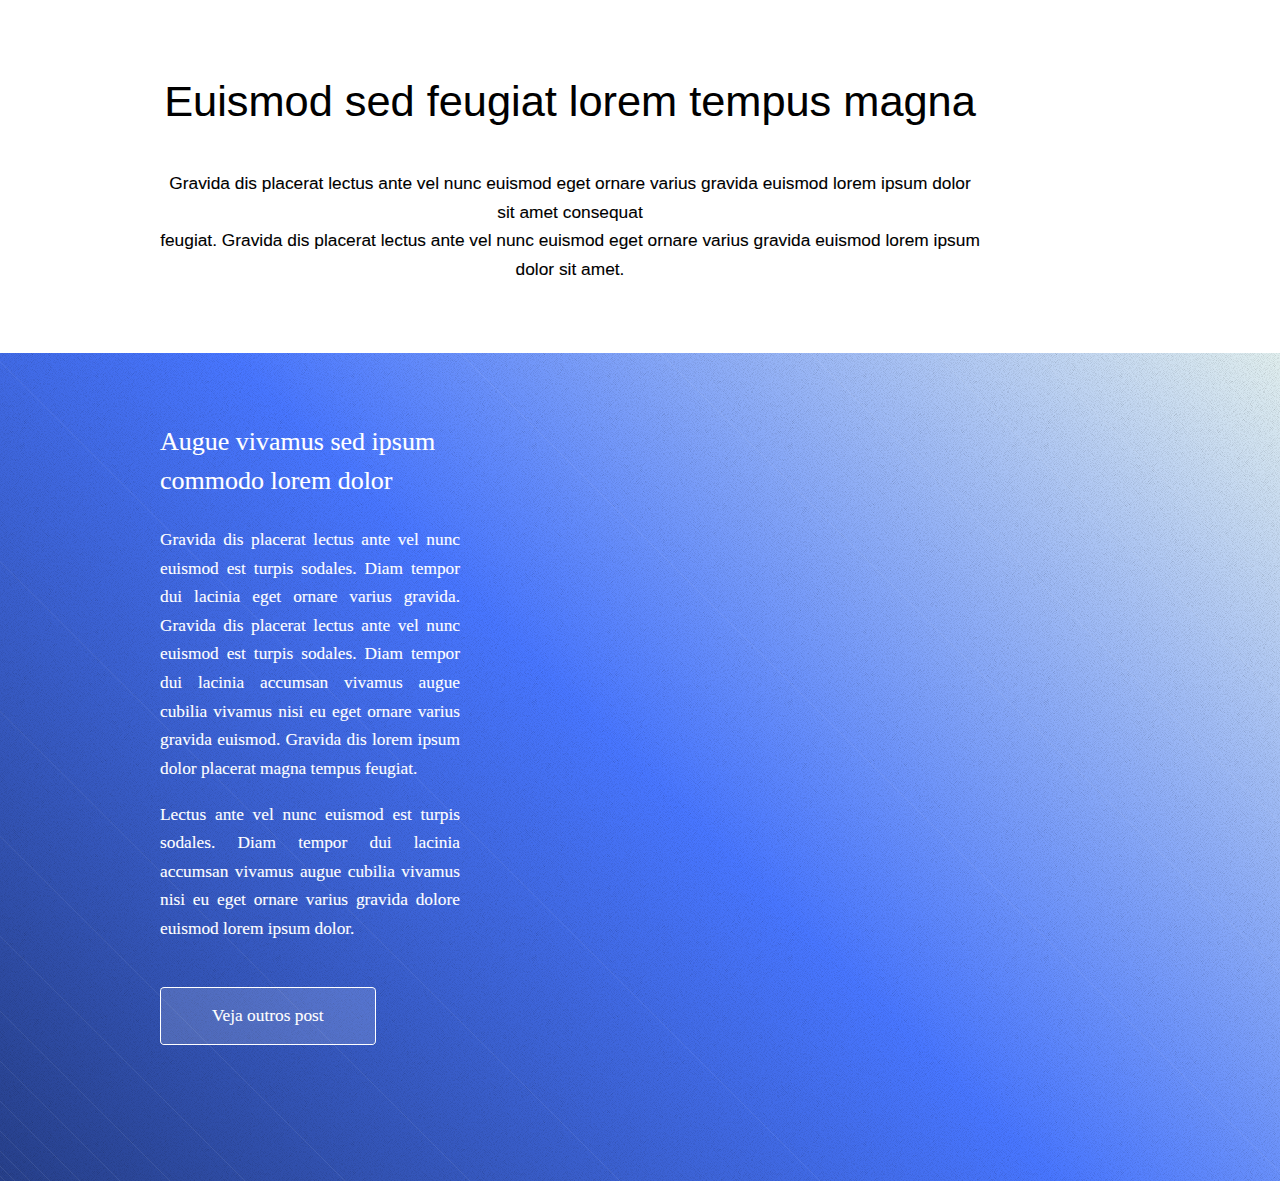
<file: pagesblog.html>
<!DOCTYPE HTML>

<html>
	<head>
		<title>Château Group</title>
		<meta charset="utf-8" />
		<meta name="viewport" content="width=device-width, initial-scale=1, user-scalable=no" />
		<link rel="stylesheet" href="assets/css/main.css" />
	</head>
			<body>
                      <img src="images/logo.png" alt="Minha imagem!" title="Imagem que aprendi a inserir em um documento HTML" vspace="10px" hspace="15px" border="10px" align="right"/>
           </body>

	<body class="is-preload">

<!-- Second -->
			<section id="second" class="main">
				<header>
					<div class="container">
						<h2>Euismod sed feugiat lorem tempus magna</h2>
						<p>Gravida dis placerat lectus ante vel nunc euismod eget ornare varius gravida euismod lorem ipsum dolor sit amet consequat<br />
						feugiat. Gravida dis placerat lectus ante vel nunc euismod eget ornare varius gravida euismod lorem ipsum dolor sit amet.</p>
					</div>
				</header>
				<div class="content dark style2">
					<div class="container">
						<div class="row">
							<div class="col-4 col-12-narrow">
								<section>
									<h3>Augue vivamus sed ipsum commodo lorem dolor</h3>
									<p>Gravida dis placerat lectus ante vel nunc euismod est turpis sodales. Diam
									tempor dui lacinia eget ornare varius gravida. Gravida dis placerat lectus ante
									vel nunc euismod est turpis sodales. Diam tempor dui lacinia accumsan vivamus
									augue cubilia vivamus nisi eu eget ornare varius gravida euismod.  Gravida dis
									lorem ipsum dolor placerat magna tempus feugiat.</p>
									<p>Lectus ante vel nunc euismod est turpis sodales. Diam tempor dui lacinia
									accumsan vivamus augue cubilia vivamus nisi eu eget ornare varius gravida dolore
									euismod lorem ipsum dolor.</p>
									<footer>
										<a href="pagesblog.html" class="button scrolly">Veja outros post</a>
									</footer>
								</section>
							</div>
							<div class="col-8 col-12-narrow">
								<div class="row">
									<iframe src="https://openload.co/embed/lzWRc8WpAmY/" scrolling="no" frameborder="0" width="1280" height="720" allowfullscreen="true" webkitallowfullscreen="true" mozallowfullscreen="true"></iframe>
									
								</div>
							</div>
						</div>
					</div>
				</div>
			</section>
</file>
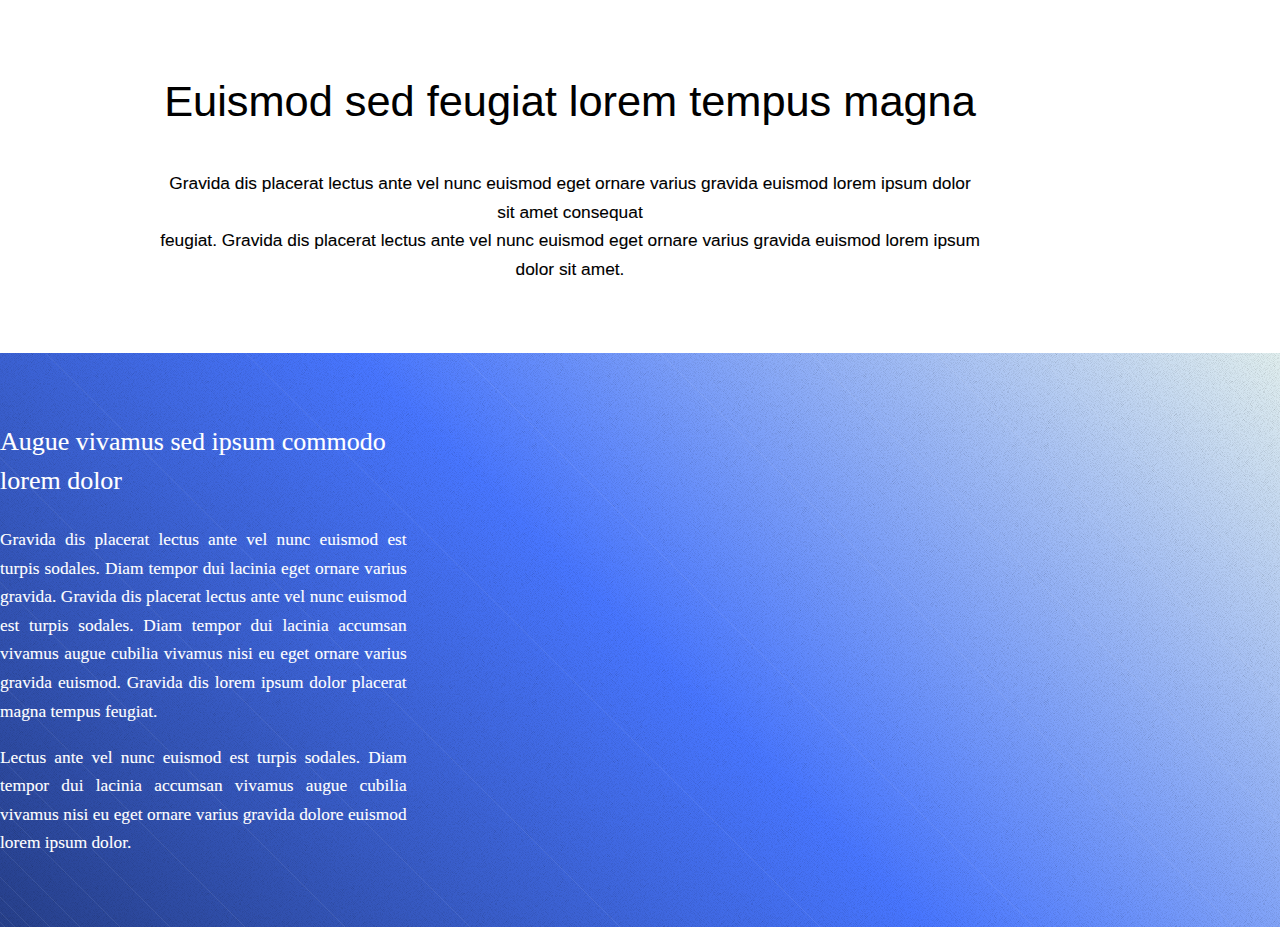
<file: pagesblogcont.html>
<!DOCTYPE HTML>

<html>
	<head>
		<title>Château Group</title>
		<meta charset="utf-8" />
		<meta name="viewport" content="width=device-width, initial-scale=1, user-scalable=no" />
		<link rel="stylesheet" href="assets/css/main.css" />
	</head>
			<body>
                      <img src="images/logo.png" alt="Minha imagem!" title="Imagem que aprendi a inserir em um documento HTML" vspace="10px" hspace="15px" border="10px" align="right"/>
           </body>

	<body class="is-preload">

		<!-- Second -->
			<section id="second" class="main">
				<header>
					<div class="container">
						<h2>Euismod sed feugiat lorem tempus magna</h2>
						<p>Gravida dis placerat lectus ante vel nunc euismod eget ornare varius gravida euismod lorem ipsum dolor sit amet consequat<br />
						feugiat. Gravida dis placerat lectus ante vel nunc euismod eget ornare varius gravida euismod lorem ipsum dolor sit amet.</p>
					</div>
				</header>
				<div class="content dark style2">
				<div class="row">
							<div class="col-4 col-12-narrow">
								<section>
									<h3>Augue vivamus sed ipsum commodo lorem dolor</h3>
									<p>Gravida dis placerat lectus ante vel nunc euismod est turpis sodales. Diam
									tempor dui lacinia eget ornare varius gravida. Gravida dis placerat lectus ante
									vel nunc euismod est turpis sodales. Diam tempor dui lacinia accumsan vivamus
									augue cubilia vivamus nisi eu eget ornare varius gravida euismod.  Gravida dis
									lorem ipsum dolor placerat magna tempus feugiat.</p>
									<p>Lectus ante vel nunc euismod est turpis sodales. Diam tempor dui lacinia
									accumsan vivamus augue cubilia vivamus nisi eu eget ornare varius gravida dolore
									euismod lorem ipsum dolor.</p>
					
				</div>
			</section>
</file>
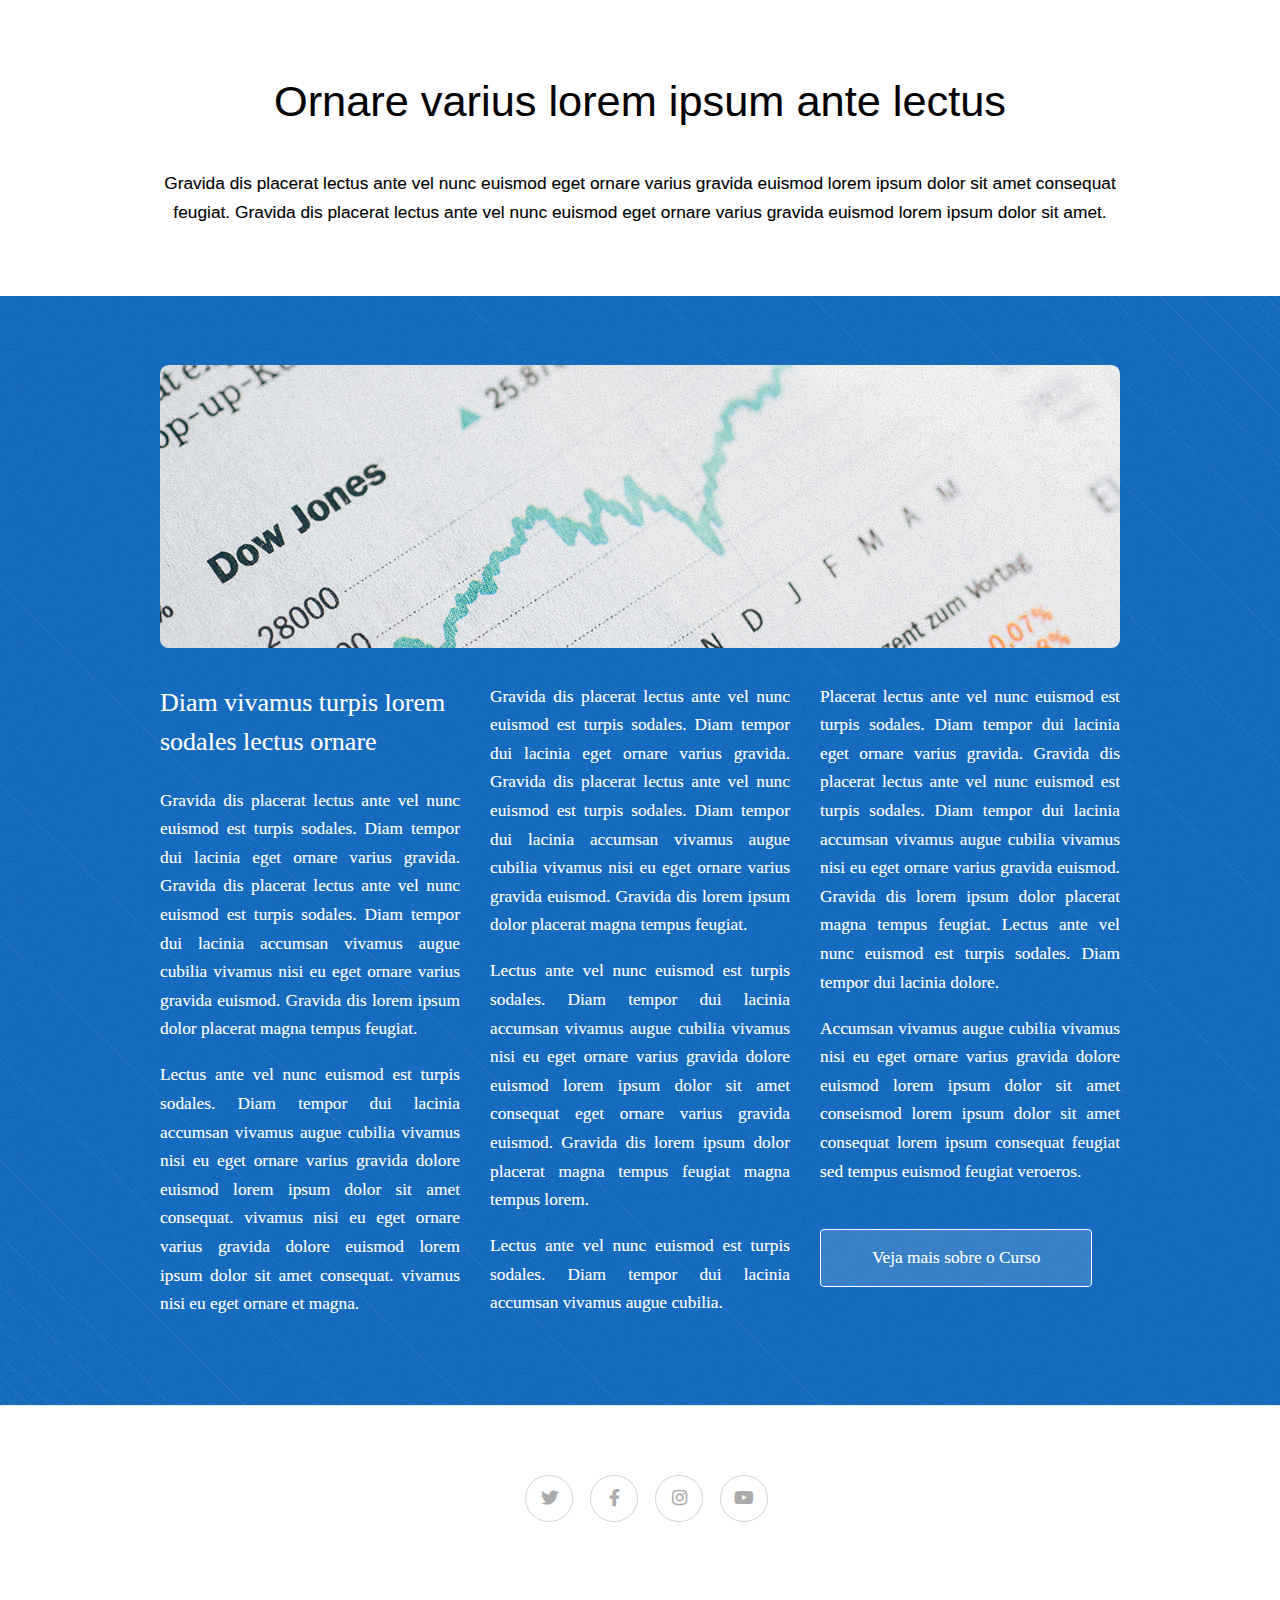
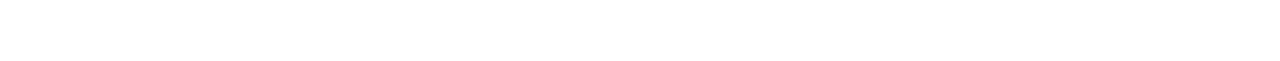
<file: pagevenda.html>
<!DOCTYPE HTML>

<html>
	<head>
		<title>Château Group</title>
		<meta charset="utf-8" />
		<meta name="viewport" content="width=device-width, initial-scale=1, user-scalable=no" />
		<link rel="stylesheet" href="assets/css/main.css" />
	</head>
	<body class="is-preload">
<!-- Third -->
			<section id="third" class="main">
				<header>
					<div class="container">
						<h2>Ornare varius lorem ipsum ante lectus</h2>
						<p>Gravida dis placerat lectus ante vel nunc euismod eget ornare varius gravida euismod lorem ipsum dolor sit amet consequat<br />
						feugiat. Gravida dis placerat lectus ante vel nunc euismod eget ornare varius gravida euismod lorem ipsum dolor sit amet.</p>
					</div>
				</header>
				<div class="content dark style3">
					<div class="container">
						<span class="image featured"><img src="images/pic07.jpg" alt="" /></span>
						<div class="row">
							<div class="col-4 col-12-narrow">
								<h3>Diam vivamus turpis lorem sodales lectus ornare</h3>
								<p>Gravida dis placerat lectus ante vel nunc euismod est turpis sodales. Diam
								tempor dui lacinia eget ornare varius gravida. Gravida dis placerat lectus ante
								vel nunc euismod est turpis sodales. Diam tempor dui lacinia accumsan vivamus
								augue cubilia vivamus nisi eu eget ornare varius gravida euismod.  Gravida dis
								lorem ipsum dolor placerat magna tempus feugiat.</p>
								<p>Lectus ante vel nunc euismod est turpis sodales. Diam tempor dui lacinia
								accumsan vivamus augue cubilia vivamus nisi eu eget ornare varius gravida dolore
								euismod lorem ipsum dolor sit amet consequat. vivamus nisi eu eget ornare varius
								gravida dolore euismod lorem ipsum dolor sit amet consequat. vivamus nisi eu
								eget ornare et magna.</p>
							</div>
							<div class="col-4 col-12-narrow">
								<p>Gravida dis placerat lectus ante vel nunc euismod est turpis sodales. Diam
								tempor dui lacinia eget ornare varius gravida. Gravida dis placerat lectus ante
								vel nunc euismod est turpis sodales. Diam tempor dui lacinia accumsan vivamus
								augue cubilia vivamus nisi eu eget ornare varius gravida euismod.  Gravida dis
								lorem ipsum dolor placerat magna tempus feugiat.</p>
								<p>Lectus ante vel nunc euismod est turpis sodales. Diam tempor dui lacinia
								accumsan vivamus augue cubilia vivamus nisi eu eget ornare varius gravida dolore
								euismod lorem ipsum dolor sit amet consequat eget ornare varius gravida euismod.
								Gravida dis lorem ipsum dolor placerat magna tempus feugiat magna tempus lorem.</p>
								<p>Lectus ante vel nunc euismod est turpis sodales. Diam tempor dui lacinia
								accumsan vivamus augue cubilia.</p>
							</div>
							<div class="col-4 col-12-narrow">
								<p>Placerat lectus ante vel nunc euismod est turpis sodales. Diam tempor dui
								lacinia eget ornare varius gravida. Gravida dis placerat lectus ante vel nunc
								euismod est turpis sodales. Diam tempor dui lacinia accumsan vivamus augue
								cubilia vivamus nisi eu eget ornare varius gravida euismod.  Gravida dis
								lorem ipsum dolor placerat magna tempus feugiat. Lectus ante vel nunc euismod
								est turpis sodales. Diam tempor dui lacinia dolore.</p>
								<p>Accumsan vivamus augue cubilia vivamus nisi eu eget ornare varius gravida
								dolore euismod lorem ipsum dolor sit amet conseismod lorem ipsum dolor sit amet
								consequat lorem ipsum consequat feugiat sed tempus euismod feugiat veroeros.</p>
								<footer>
									<a href="#fourth" class="button scrolly">Veja mais sobre o Curso </a>
								</footer>
							</div>
						</div>
					</div>
				</div>
			</section>
			<!-- Footer -->
			<section id="footer">
				<ul class="icons">
					<li><a href="https://www.instagram.com/assischateau/" class="icon brands fa-twitter"><span class="label">Twitter</span></a></li>
					<li><a href="#" class="icon brands fa-facebook-f"><span class="label">Facebook</span></a></li>
					<li><a href="https://www.instagram.com/assischateau/" class="icon brands fa-instagram"><span class="label">Instagram</span></a></li>
					

					<li><a href="https://www.youtube.com/channel/UCxlmxeY55tM1p6VCXDRnGxg?view_as=subscriber" class="icon brands fa-youtube"><span class="label">GitHub</span></a></li>
				</ul>
				
			</section>
</file>
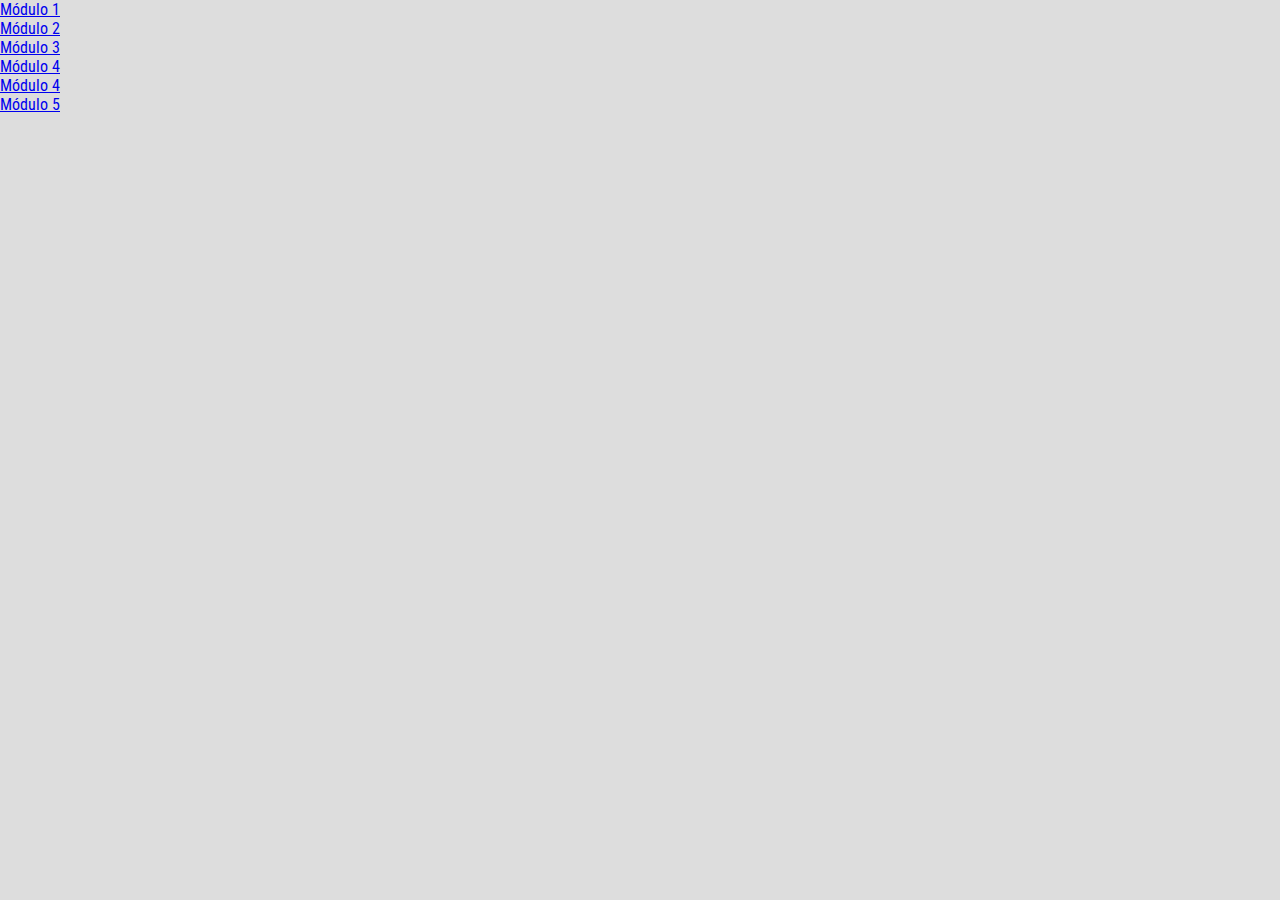
<file: teste.html>
<!DOCTYPE HTML>

<html>
	<head>
		<title>Château Group</title>
		<meta charset="utf-8" />
		<meta name="viewport" content="width=device-width, initial-scale=1, user-scalable=no" />
		<link rel="stylesheet" href="estilo.css" />
	</head>
			
	<body class="is-preload">

<!-- Second -->
			<section id="second" class="main">
				<header>
					
				</header>
				<div class="content dark style2">
					<div class="container">
						<div class="row">
							<div class="col-4 col-12-narrow">
								<section>
									
									<footer>
										<a href="pagesblog.html" class="button scrolly">Módulo 1</a>
									</footer>
								</section>
								<section>
									
									<footer>
										<a href="pagesblog.html" class="button scrolly">Módulo 2</a>
									</footer>
								</section>
								<section>
									
									<footer>
										<a href="pagesblog.html" class="button scrolly">Módulo 3</a>
									</footer>
								</section>
								<section>
									
									<footer>
										<a href="pagesblog.html" class="button scrolly">Módulo 4</a>
									</footer>
								</section>
								<section>
									
									<footer>
										<a href="pagesblog.html" class="button scrolly">Módulo 4</a>
									</footer>
								</section>
								<section>
									
									<footer>
										<a href="pagesblog.html" class="button scrolly">Módulo 5</a>
									</footer>
								</section>

							</div>
							<div class="col-8 col-12-narrow">
								
							</div>
						</div>
					</div>
				</div>
			</section>
</file>
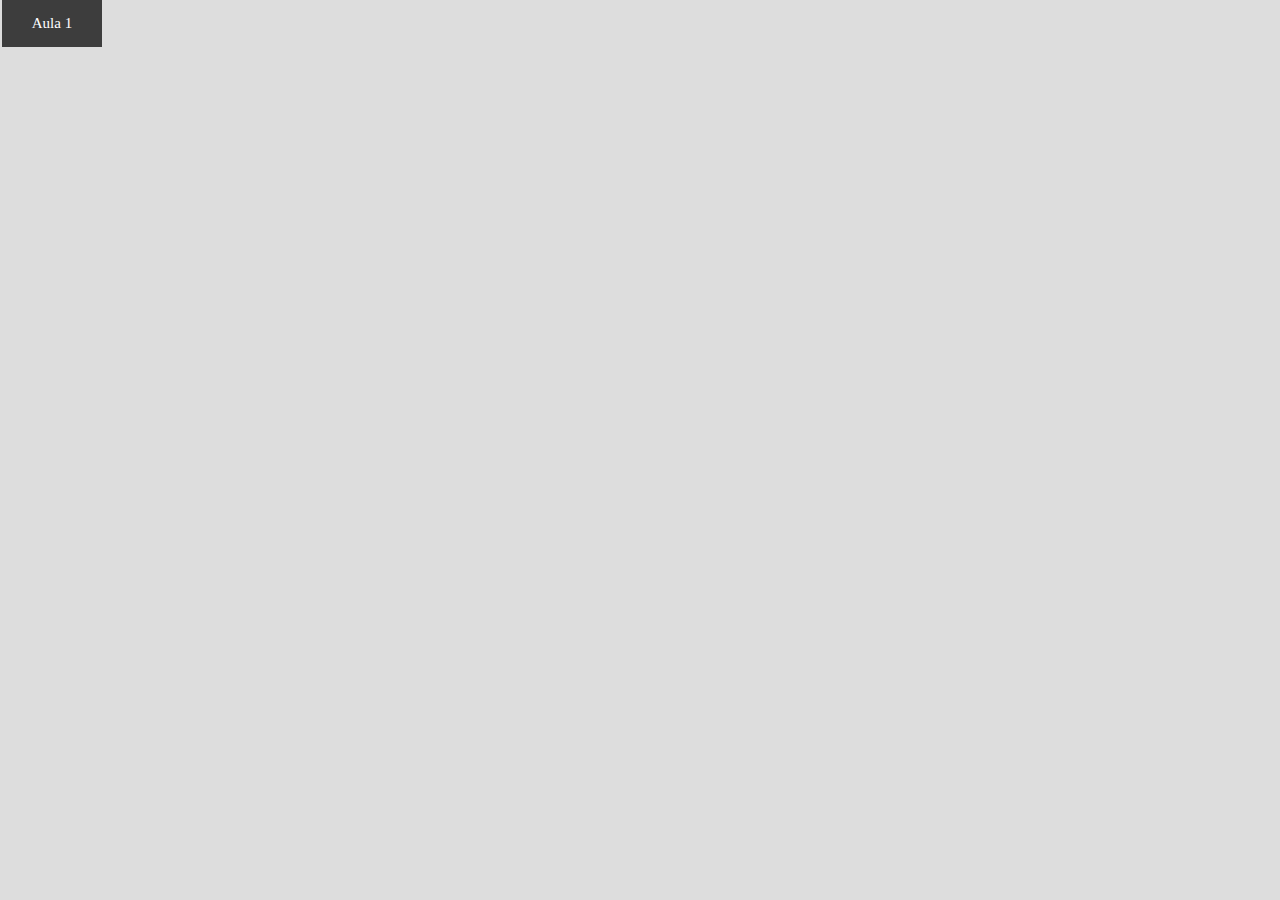
<file: testelab.html>
<!DOCTYPE html>
<html>
<head>
	<title></title>
	<style type="text/css">
		*{
		margin: 0;
		padding: 0;
}


body{
		background-color: #ddd;
		font-family: 'Roboto Condensed';
}

	.nav_aula{
		width: 60px;
		height: 400px;
		margin: 100px auto;
		box-sizing: border-box
		background-color: #fff;
		position: absolute;
		top: -100px;
		left: 2px
}

	.nav_aula ul{
		list-style: none;
		box-sizing: border-box;
}

	.nav_aula ul li{
		float: left;
		box-sizing: border-box;
}

	.aula_label{
		display: block;
		width: 100px;
		box-sizing: border-box;
		background-color: #3d3d3d;
		padding: 15px;
		font-size: 15px;
		color:#fff;
		cursor: pointer;
		text-align: center;
	}


	.nav_aula .rp_aula { 
	display:none;
	position: relative;
}

.nav_aula .rp_aula:checked ~ label { 
	box-sizing: border-box;
	background-color: blue;
	color:#fff;
}

.aula_content{
	border-left: solid 5px orange;
	background-color: #fff;
	display: none;
	position: absolute;
	height: 320px;
	width: 600px;
	
	left: 0px;	
}

.rp_aula:checked ~ .tab-content{
	display: block;
}

}
.aula-content h2{
	padding: 10px;
	color: #87d3b7;
}
.aula-content article{
	padding: 10px;
	color: #fff;
	cursor: pointer;
}
	</style>
</head>
<body>
		<nav class="nav_aula">
									<ul>
										<li>
											<input type="radio" name="aula" class="rp_aula" id="aula1">
											<label for="aula1" class="aula_label">Aula 1</label>
											<div class="aula_content">
												<h2>Link da aula aqui</h2>
												<article>
													<nav class="nav_jan">
											<ul>
															<li>
																<input type="radio" name="jan" class="rd_jan" id="jan1">
																<div class="jan_content"></div>
															</li>  <!---aqui entra os players -->
									</ul>
		</nav>
</body>
</html>
</file>
<file: estilo.css>
@import url(https://fonts.googleapis.com/css?family=Roboto+Condensed);
	*{
		margin: 0;
		padding: 0;
	}

	body{
		background-color: #ddd;
		font-family: 'Roboto Condensed';
	}

	.nav_tabs{
		width: 600px;
		height: 400px;
		margin: 100px auto;
		background-color: #fff;
		position: relative;
	}

	.nav_tabs ul{
		list-style: none;
	}

	.nav_tabs ul li{
		float: left;
	}

	.tab_label{
		display: block;
		width: 100px;
		background-color: #363b48;
		padding: 25px;
		font-size: 20px;
		color:#fff;
		cursor: pointer;
		text-align: center;
	}


	.nav_tabs .rd_tab { 
	display:none;
	position: absolute;
}

.nav_tabs .rd_tab:checked ~ label { 
	background-color: #e54e43;
	color:#fff;}

.tab-content{
	border-top: solid 5px #e54e43;
	background-color: #fff;
	display: none;
	position: absolute;
	height: 320px;
	width: 600px;
	left: 0;	
}

.rd_tab:checked ~ .tab-content{
	display: block;
}
.tab-content h2{
	padding: 10px;
	color: #87d3b7;
}
.tab-content article{
	padding: 10px;
	color: #555;
}
</file>
<file: assets/css/main.css>
@import url("fontawesome-all.min.css");


html, body, div, span, applet, object,
iframe, h1, h2, h3, h4, h5, h6, p, blockquote,
pre, a, abbr, acronym, address, big, cite,
code, del, dfn, em, img, ins, kbd, q, s, samp,
small, strike, strong, sub, sup, tt, var, b,
u, i, center, dl, dt, dd, ol, ul, li, fieldset,
form, label, legend, table, caption, tbody,
tfoot, thead, tr, th, td, article, aside,
canvas, details, embed, figure, figcaption,
footer, header, hgroup, menu, nav, output, ruby,
section, summary, time, mark, audio, video {
	margin: 0;
	padding: 0;
	border: 0;
	font-size: 99mai%;
	font-weight: 500;   /* aqui encontra-se a parte de baixo dos titulos princiapais */
	vertical-align: baseline;}

article, aside, details, figcaption, figure,
footer, header, hgroup, menu, nav, section {
	display: block;}

body {
	line-height: 1;
}

ol, ul {
	list-style: none;
}

blockquote, q {
	quotes: none;
}

	blockquote:before, blockquote:after, q:before, q:after {
		content: '';
		content: none;
	}

table {
	border-collapse: collapse;
	border-spacing: 0;
}

body {
	-webkit-text-size-adjust: none;
}

mark {
	background-color: transparent;
	color: inherit;
}

input::-moz-focus-inner {
	border: 0;
	padding: 0;
}

input, select, textarea {
	-moz-appearance: none;
	-webkit-appearance: none;
	-ms-appearance: none;
	appearance: none;
}

/* Basic */

	@-ms-viewport {
		width: device-width;
	}

	html {
		box-sizing: border-box;
	}

	*, *:before, *:after {
		box-sizing: inherit;
	}

	body {
		background: #fff;                     /* aqui está o corpo com cores de fundo  e font para todos o site */
		font-weight: 100;
		font-weight: 100;
		font-size: 17pt;
		

		font-family: italic;
		line-height: 1.75em;
		color: #000000;   /* cor para os textos acima das caixas */
		-webkit-text-stroke: 0.1px;
	}

		body.is-preload *, body.is-preload *:before, body.is-preload *:after {
			-moz-animation: none !important;
			-webkit-animation: none !important;
			-ms-animation: none !important;
			animation: none !important;
			-moz-transition: none !important;
			-webkit-transition: none !important;
			-ms-transition: none !important;
			transition: none !important;
		}

	.dark {
		color: #fff;
		color: rgba(255, 255, 255, 0.65);
	}

	input, textarea, select {
		font-family: italic;
		font-weight: 500;
		font-size: 15pt;
		line-height: 1.75em;
		color: #000000;
		-webkit-text-stroke: 0.1px;
	}

	h1, h2, h3, h4, h5, h6 {
		color: #000000;
		margin: 0 0 1em 0;
		font-style: 'arial', sans-serif;
		line-height: 1.5em;
	}

	h1 a, h2 a, h3 a, h4 a, h5 a, h6 a {
		color: inherit;
		text-decoration: none;
		font-style: 'arial', sans-serif;
	}

	.dark , .dark h2, .dark h3, .dark h4, .dark h5, .dark h6 {
		color: #fff;   /* aqui são as cores dos titulos juntos com o group chateau */
	}
	}

	.dark h1 {
		color: #000000;   /* aqui são as cores dos titulos  */
	}

	strong, b {
		font-weight: 400;
		color: inherit;
	}

	.dark strong, .dark b {
		color: #FF1493;
		color: rgba(255, 255, 255, 0.85);
	}

	em, i {
		font-style: italic;
	}

	a {
		-moz-transition: border-bottom-color 0.25s ease-in-out;
		-webkit-transition: border-bottom-color 0.25s ease-in-out;
		-ms-transition: border-bottom-color 0.25s ease-in-out;
		transition: border-bottom-color 0.25s ease-in-out;
		color: inherit;
		text-decoration: none;
		border-bottom: dotted 1px rgba(0, 0, 0, 0.25);
	}

		a:hover {
			border-bottom-color: rgba(0, 0, 0, 0);
		}

	.dark a {
		color: #fff;
		border-bottom-color: rgba(255, 255, 255, 0.5);
	}

		.dark a:hover {
			border-bottom-color: rgba(255, 255, 255, 0);
		}

	sub {
		position: relative;
		top: 0.5em;
		font-size: 0.8em;
	}

	sup {
		position: relative;
		top: -0.5em;
		font-size: 0.8em;
	}

	hr {
		border: 0;
		border-top: solid 1px #e6e6e6;
		margin: 2em 0 2em 0;
	}

	.dark hr {
		border-top-color: rgba(255, 255, 255, 0.5);
	}

	blockquote {
		border-left: solid 0.25em #e6e6e6;
		padding: 1em 0 1em 2em;
		font-style: 'Courier New', monospace;
	}

	.dark blockquote {
		border-left-color: rgba(255, 255, 255, 0.5);
	}

	p, ul, ol, dl, table {
		margin-bottom: 1em;
	}

	p {
		text-align: justify;
	}

	header {
		margin-bottom: 1em;
	}

		header h1, header h2, header h3, header h4, header h5, header h6 {
			margin: 0;
		}

		header p {
			display: block;
			margin: 0;
			padding: 0.25em 0 0.5em 0;
			font-style: 'arial', sans-serif;
		}

	footer {
		padding-top: 1.5em;
	}

	br.clear {
		clear: both;
	}

	.featured {
		text-align: center;
	}

		.featured p {
			text-align: center;
		}

/* Container */

	.container {
		margin: 0 auto;
		max-width: 100%;
		width: 1360px;
	}

		.container.medium {
			width: 1020px;
		}

		@media screen and (max-width: 1680px) {

			.container {
				width: 1200px;
			}

				.container.medium {
					width: 900px;
				}

		}

		@media screen and (max-width: 1280px) {

			.container {
				width: 960px;
			}

				.container.medium {
					width: 720px;
				}

		}

		@media screen and (max-width: 1000px) {

			.container {
				width: 100% !important;
			}

		}

/* Row */

	.row {
		display: flex;
		flex-wrap: wrap;
		box-sizing: border-box;
		align-items: stretch;
	}

		.row > * {
			box-sizing: border-box;
		}

		.row.gtr-uniform > * > :last-child {
			margin-bottom: 0;
		}

		.row.aln-left {
			justify-content: flex-start;
		}

		.row.aln-center {
			justify-content: center;
		}

		.row.aln-right {
			justify-content: flex-end;
		}

		.row.aln-top {
			align-items: flex-start;
		}

		.row.aln-middle {
			align-items: center;
		}

		.row.aln-bottom {
			align-items: flex-end;
		}

		.row > .imp {
			order: -1;
		}

		.row > .col-1 {
			width: 8.33333%;
		}

		.row > .off-1 {
			margin-left: 8.33333%;
		}

		.row > .col-2 {
			width: 16.66667%;
		}

		.row > .off-2 {
			margin-left: 16.66667%;
		}

		.row > .col-3 {
			width: 25%;
		}

		.row > .off-3 {
			margin-left: 25%;
		}

		.row > .col-4 {
			width: 33.33333%;
		}

		.row > .off-4 {
			margin-left: 33.33333%;
		}

		.row > .col-5 {
			width: 41.66667%;
		}

		.row > .off-5 {
			margin-left: 41.66667%;
		}

		.row > .col-6 {
			width: 50%;
		}

		.row > .off-6 {
			margin-left: 50%;
		}

		.row > .col-7 {
			width: 58.33333%;
		}

		.row > .off-7 {
			margin-left: 58.33333%;
		}

		.row > .col-8 {
			width: 40.000%;
		}

		.row > .off-8 {
			margin-left: 40.66667%;
		}

		.row > .col-9 {
			width: 75%;
		}

		.row > .off-9 {
			margin-left: 75%;
		}

		.row > .col-10 {
			width: 83.33333%;
		}

		.row > .off-10 {
			margin-left: 83.33333%;
		}

		.row > .col-11 {
			width: 91.66667%;
		}

		.row > .off-11 {
			margin-left: 91.66667%;
		}

		.row > .col-12 {
			width: 70%;
		}

		.row > .off-12 {
			margin-left: 100%;
		}

		.row.gtr-0 {
			margin-top: 0px;
			margin-left: 0px;
		}

			.row.gtr-0 > * {
				padding: 0px 0 0 0px;
			}

			.row.gtr-0.gtr-uniform {
				margin-top: 0px;
			}

				.row.gtr-0.gtr-uniform > * {
					padding-top: 0px;
				}

		.row.gtr-25 {
			margin-top: -12.5px;
			margin-left: -12.5px;
		}

			.row.gtr-25 > * {
				padding: 12.5px 0 0 12.5px;
			}

			.row.gtr-25.gtr-uniform {
				margin-top: -12.5px;
			}

				.row.gtr-25.gtr-uniform > * {
					padding-top: 12.5px;
				}

		.row.gtr-50 {
			margin-top: -25px;
			margin-left: -25px;
		}

			.row.gtr-50 > * {
				padding: 25px 0 0 25px;
			}

			.row.gtr-50.gtr-uniform {
				margin-top: -25px;
			}

				.row.gtr-50.gtr-uniform > * {
					padding-top: 25px;
				}

		.row {
			margin-top: -50px;
			margin-left: -50px;
		}

			.row > * {
				padding: 50px 0 0 50px;
			}

			.row.gtr-uniform {
				margin-top: -50px;
			}

				.row.gtr-uniform > * {
					padding-top: 50px;
				}

		.row.gtr-150 {
			margin-top: -75px;
			margin-left: -75px;
		}

			.row.gtr-150 > * {
				padding: 75px 0 0 75px;
			}

			.row.gtr-150.gtr-uniform {
				margin-top: -75px;
			}

				.row.gtr-150.gtr-uniform > * {
					padding-top: 75px;
				}

		.row.gtr-200 {
			margin-top: -100px;
			margin-left: -100px;
		}

			.row.gtr-200 > * {
				padding: 100px 0 0 100px;
			}

			.row.gtr-200.gtr-uniform {
				margin-top: -100px;
			}

				.row.gtr-200.gtr-uniform > * {
					padding-top: 100px;
				}

		@media screen and (max-width: 1680px) {

			.row {
				display: flex;
				flex-wrap: wrap;
				box-sizing: border-box;
				align-items: stretch;
			}

				.row > * {
					box-sizing: border-box;
				}

				.row.gtr-uniform > * > :last-child {
					margin-bottom: 0;
				}

				.row.aln-left {
					justify-content: flex-start;
				}

				.row.aln-center {
					justify-content: center;
				}

				.row.aln-right {
					justify-content: flex-end;
				}

				.row.aln-top {
					align-items: flex-start;
				}

				.row.aln-middle {
					align-items: center;
				}

				.row.aln-bottom {
					align-items: flex-end;
				}

				.row > .imp-wide {
					order: -1;
				}

				.row > .col-1-wide {
					width: 8.33333%;
				}

				.row > .off-1-wide {
					margin-left: 8.33333%;
				}

				.row > .col-2-wide {
					width: 16.66667%;
				}

				.row > .off-2-wide {
					margin-left: 16.66667%;
				}

				.row > .col-3-wide {
					width: 25%;
				}

				.row > .off-3-wide {
					margin-left: 25%;
				}

				.row > .col-4-wide {
					width: 33.33333%;
				}

				.row > .off-4-wide {
					margin-left: 33.33333%;
				}

				.row > .col-5-wide {
					width: 41.66667%;
				}

				.row > .off-5-wide {
					margin-left: 41.66667%;
				}

				.row > .col-6-wide {
					width: 50%;
				}

				.row > .off-6-wide {
					margin-left: 50%;
				}

				.row > .col-7-wide {
					width: 58.33333%;
				}

				.row > .off-7-wide {
					margin-left: 58.33333%;
				}

				.row > .col-8-wide {
					width: 66.66667%;
				}

				.row > .off-8-wide {
					margin-left: 66.66667%;
				}

				.row > .col-9-wide {
					width: 75%;
				}

				.row > .off-9-wide {
					margin-left: 75%;
				}

				.row > .col-10-wide {
					width: 83.33333%;
				}

				.row > .off-10-wide {
					margin-left: 83.33333%;
				}

				.row > .col-11-wide {
					width: 91.66667%;
				}

				.row > .off-11-wide {
					margin-left: 91.66667%;
				}

				.row > .col-12-wide {
					width: 100%;
				}

				.row > .off-12-wide {
					margin-left: 100%;
				}

				.row.gtr-0 {
					margin-top: 0px;
					margin-left: 0px;
				}

					.row.gtr-0 > * {
						padding: 0px 0 0 0px;
					}

					.row.gtr-0.gtr-uniform {
						margin-top: 0px;
					}

						.row.gtr-0.gtr-uniform > * {
							padding-top: 0px;
						}

				.row.gtr-25 {
					margin-top: -10px;
					margin-left: -10px;
				}

					.row.gtr-25 > * {
						padding: 10px 0 0 10px;
					}

					.row.gtr-25.gtr-uniform {
						margin-top: -10px;
					}

						.row.gtr-25.gtr-uniform > * {
							padding-top: 10px;
						}

				.row.gtr-50 {
					margin-top: -20px;
					margin-left: -20px;
				}

					.row.gtr-50 > * {
						padding: 20px 0 0 20px;
					}

					.row.gtr-50.gtr-uniform {
						margin-top: -20px;
					}

						.row.gtr-50.gtr-uniform > * {
							padding-top: 20px;
						}

				.row {
					margin-top: -40px;
					margin-left: -40px;
				}

					.row > * {
						padding: 40px 0 0 40px;
					}

					.row.gtr-uniform {
						margin-top: -40px;
					}

						.row.gtr-uniform > * {
							padding-top: 40px;
						}

				.row.gtr-150 {
					margin-top: -60px;
					margin-left: -60px;
				}

					.row.gtr-150 > * {
						padding: 60px 0 0 60px;
					}

					.row.gtr-150.gtr-uniform {
						margin-top: -60px;
					}

						.row.gtr-150.gtr-uniform > * {
							padding-top: 60px;
						}

				.row.gtr-200 {
					margin-top: -80px;
					margin-left: -80px;
				}

					.row.gtr-200 > * {
						padding: 80px 0 0 80px;
					}

					.row.gtr-200.gtr-uniform {
						margin-top: -80px;
					}

						.row.gtr-200.gtr-uniform > * {
							padding-top: 80px;
						}

		}

		@media screen and (max-width: 1280px) {

			.row {
				display: flex;
				flex-wrap: wrap;
				box-sizing: border-box;
				align-items: stretch;
			}

				.row > * {
					box-sizing: border-box;
				}

				.row.gtr-uniform > * > :last-child {
					margin-bottom: 0;
				}

				.row.aln-left {
					justify-content: flex-start;
				}

				.row.aln-center {
					justify-content: center;
				}

				.row.aln-right {
					justify-content: flex-end;
				}

				.row.aln-top {
					align-items: flex-start;
				}

				.row.aln-middle {
					align-items: center;
				}

				.row.aln-bottom {
					align-items: flex-end;
				}

				.row > .imp-normal {
					order: -1;
				}

				.row > .col-1-normal {
					width: 8.33333%;
				}

				.row > .off-1-normal {
					margin-left: 8.33333%;
				}

				.row > .col-2-normal {
					width: 16.66667%;
				}

				.row > .off-2-normal {
					margin-left: 16.66667%;
				}

				.row > .col-3-normal {
					width: 25%;
				}

				.row > .off-3-normal {
					margin-left: 25%;
				}

				.row > .col-4-normal {
					width: 33.33333%;
				}

				.row > .off-4-normal {
					margin-left: 33.33333%;
				}

				.row > .col-5-normal {
					width: 41.66667%;
				}

				.row > .off-5-normal {
					margin-left: 41.66667%;
				}

				.row > .col-6-normal {
					width: 50%;
				}

				.row > .off-6-normal {
					margin-left: 50%;
				}

				.row > .col-7-normal {
					width: 58.33333%;
				}

				.row > .off-7-normal {
					margin-left: 58.33333%;
				}

				.row > .col-8-normal {
					width: 66.66667%;
				}

				.row > .off-8-normal {
					margin-left: 66.66667%;
				}

				.row > .col-9-normal {
					width: 75%;
				}

				.row > .off-9-normal {
					margin-left: 75%;
				}

				.row > .col-10-normal {
					width: 83.33333%;
				}

				.row > .off-10-normal {
					margin-left: 83.33333%;
				}

				.row > .col-11-normal {
					width: 91.66667%;
				}

				.row > .off-11-normal {
					margin-left: 91.66667%;
				}

				.row > .col-12-normal {
					width: 100%;
				}

				.row > .off-12-normal {
					margin-left: 100%;
				}

				.row.gtr-0 {
					margin-top: 0px;
					margin-left: 0px;
				}

					.row.gtr-0 > * {
						padding: 0px 0 0 0px;
					}

					.row.gtr-0.gtr-uniform {
						margin-top: 0px;
					}

						.row.gtr-0.gtr-uniform > * {
							padding-top: 0px;
						}

				.row.gtr-25 {
					margin-top: -7.5px;
					margin-left: -7.5px;
				}

					.row.gtr-25 > * {
						padding: 7.5px 0 0 7.5px;
					}

					.row.gtr-25.gtr-uniform {
						margin-top: -7.5px;
					}

						.row.gtr-25.gtr-uniform > * {
							padding-top: 7.5px;
						}

				.row.gtr-50 {
					margin-top: -15px;
					margin-left: -15px;
				}

					.row.gtr-50 > * {
						padding: 15px 0 0 15px;
					}

					.row.gtr-50.gtr-uniform {
						margin-top: -15px;
					}

						.row.gtr-50.gtr-uniform > * {
							padding-top: 15px;
						}

				.row {
					margin-top: -30px;
					margin-left: -30px;
				}

					.row > * {
						padding: 30px 0 0 30px;
					}

					.row.gtr-uniform {
						margin-top: -30px;
					}

						.row.gtr-uniform > * {
							padding-top: 30px;
						}

				.row.gtr-150 {
					margin-top: -45px;
					margin-left: -45px;
				}

					.row.gtr-150 > * {
						padding: 45px 0 0 45px;
					}

					.row.gtr-150.gtr-uniform {
						margin-top: -45px;
					}

						.row.gtr-150.gtr-uniform > * {
							padding-top: 45px;
						}

				.row.gtr-200 {
					margin-top: -60px;
					margin-left: -60px;
				}

					.row.gtr-200 > * {
						padding: 60px 0 0 60px;
					}

					.row.gtr-200.gtr-uniform {
						margin-top: -60px;
					}

						.row.gtr-200.gtr-uniform > * {
							padding-top: 60px;
						}

		}

		@media screen and (max-width: 1000px) {

			.row {
				display: flex;
				flex-wrap: wrap;
				box-sizing: border-box;
				align-items: stretch;
			}

				.row > * {
					box-sizing: border-box;
				}

				.row.gtr-uniform > * > :last-child {
					margin-bottom: 0;
				}

				.row.aln-left {
					justify-content: flex-start;
				}

				.row.aln-center {
					justify-content: center;
				}

				.row.aln-right {
					justify-content: flex-end;
				}

				.row.aln-top {
					align-items: flex-start;
				}

				.row.aln-middle {
					align-items: center;
				}

				.row.aln-bottom {
					align-items: flex-end;
				}

				.row > .imp-narrow {
					order: -1;
				}

				.row > .col-1-narrow {
					width: 8.33333%;
				}

				.row > .off-1-narrow {
					margin-left: 8.33333%;
				}

				.row > .col-2-narrow {
					width: 16.66667%;
				}

				.row > .off-2-narrow {
					margin-left: 16.66667%;
				}

				.row > .col-3-narrow {
					width: 25%;
				}

				.row > .off-3-narrow {
					margin-left: 25%;
				}

				.row > .col-4-narrow {
					width: 33.33333%;
				}

				.row > .off-4-narrow {
					margin-left: 33.33333%;
				}

				.row > .col-5-narrow {
					width: 41.66667%;
				}

				.row > .off-5-narrow {
					margin-left: 41.66667%;
				}

				.row > .col-6-narrow {
					width: 50%;
				}

				.row > .off-6-narrow {
					margin-left: 50%;
				}

				.row > .col-7-narrow {
					width: 58.33333%;
				}

				.row > .off-7-narrow {
					margin-left: 58.33333%;
				}

				.row > .col-8-narrow {
					width: 66.66667%;
				}

				.row > .off-8-narrow {
					margin-left: 66.66667%;
				}

				.row > .col-9-narrow {
					width: 75%;
				}

				.row > .off-9-narrow {
					margin-left: 75%;
				}

				.row > .col-10-narrow {
					width: 83.33333%;
				}

				.row > .off-10-narrow {
					margin-left: 83.33333%;
				}

				.row > .col-11-narrow {
					width: 91.66667%;
				}

				.row > .off-11-narrow {
					margin-left: 91.66667%;
				}

				.row > .col-12-narrow {
					width: 100%;
				}

				.row > .off-12-narrow {
					margin-left: 100%;
				}

				.row.gtr-0 {
					margin-top: 0px;
					margin-left: 0px;
				}

					.row.gtr-0 > * {
						padding: 0px 0 0 0px;
					}

					.row.gtr-0.gtr-uniform {
						margin-top: 0px;
					}

						.row.gtr-0.gtr-uniform > * {
							padding-top: 0px;
						}

				.row.gtr-25 {
					margin-top: -6.25px;
					margin-left: -6.25px;
				}

					.row.gtr-25 > * {
						padding: 6.25px 0 0 6.25px;
					}

					.row.gtr-25.gtr-uniform {
						margin-top: -6.25px;
					}

						.row.gtr-25.gtr-uniform > * {
							padding-top: 6.25px;
						}

				.row.gtr-50 {
					margin-top: -12.5px;
					margin-left: -12.5px;
				}

					.row.gtr-50 > * {
						padding: 12.5px 0 0 12.5px;
					}

					.row.gtr-50.gtr-uniform {
						margin-top: -12.5px;
					}

						.row.gtr-50.gtr-uniform > * {
							padding-top: 12.5px;
						}

				.row {
					margin-top: -25px;
					margin-left: -25px;
				}

					.row > * {
						padding: 25px 0 0 25px;
					}

					.row.gtr-uniform {
						margin-top: -25px;
					}

						.row.gtr-uniform > * {
							padding-top: 25px;
						}

				.row.gtr-150 {
					margin-top: -37.5px;
					margin-left: -37.5px;
				}

					.row.gtr-150 > * {
						padding: 37.5px 0 0 37.5px;
					}

					.row.gtr-150.gtr-uniform {
						margin-top: -37.5px;
					}

						.row.gtr-150.gtr-uniform > * {
							padding-top: 37.5px;
						}

				.row.gtr-200 {
					margin-top: -50px;
					margin-left: -50px;
				}

					.row.gtr-200 > * {
						padding: 50px 0 0 50px;
					}

					.row.gtr-200.gtr-uniform {
						margin-top: -50px;
					}

						.row.gtr-200.gtr-uniform > * {
							padding-top: 50px;
						}

		}

		@media screen and (max-width: 736px) {

			.row {
				display: flex;
				flex-wrap: wrap;
				box-sizing: border-box;
				align-items: stretch;
			}

				.row > * {
					box-sizing: border-box;
				}

				.row.gtr-uniform > * > :last-child {
					margin-bottom: 0;
				}

				.row.aln-left {
					justify-content: flex-start;
				}

				.row.aln-center {
					justify-content: center;
				}

				.row.aln-right {
					justify-content: flex-end;
				}

				.row.aln-top {
					align-items: flex-start;
				}

				.row.aln-middle {
					align-items: center;
				}

				.row.aln-bottom {
					align-items: flex-end;
				}

				.row > .imp-mobile {
					order: -1;
				}

				.row > .col-1-mobile {
					width: 8.33333%;
				}

				.row > .off-1-mobile {
					margin-left: 8.33333%;
				}

				.row > .col-2-mobile {
					width: 16.66667%;
				}

				.row > .off-2-mobile {
					margin-left: 16.66667%;
				}

				.row > .col-3-mobile {
					width: 25%;
				}

				.row > .off-3-mobile {
					margin-left: 25%;
				}

				.row > .col-4-mobile {
					width: 33.33333%;
				}

				.row > .off-4-mobile {
					margin-left: 33.33333%;
				}

				.row > .col-5-mobile {
					width: 41.66667%;
				}

				.row > .off-5-mobile {
					margin-left: 41.66667%;
				}

				.row > .col-6-mobile {
					width: 50%;
				}

				.row > .off-6-mobile {
					margin-left: 50%;
				}

				.row > .col-7-mobile {
					width: 58.33333%;
				}

				.row > .off-7-mobile {
					margin-left: 58.33333%;
				}

				.row > .col-8-mobile {
					width: 66.66667%;
				}

				.row > .off-8-mobile {
					margin-left: 66.66667%;
				}

				.row > .col-9-mobile {
					width: 75%;
				}

				.row > .off-9-mobile {
					margin-left: 75%;
				}

				.row > .col-10-mobile {
					width: 83.33333%;
				}

				.row > .off-10-mobile {
					margin-left: 83.33333%;
				}

				.row > .col-11-mobile {
					width: 91.66667%;
				}

				.row > .off-11-mobile {
					margin-left: 91.66667%;
				}

				.row > .col-12-mobile {
					width: 100%;
				}

				.row > .off-12-mobile {
					margin-left: 100%;
				}

				.row.gtr-0 {
					margin-top: 0px;
					margin-left: 0px;
				}

					.row.gtr-0 > * {
						padding: 0px 0 0 0px;
					}

					.row.gtr-0.gtr-uniform {
						margin-top: 0px;
					}

						.row.gtr-0.gtr-uniform > * {
							padding-top: 0px;
						}

				.row.gtr-25 {
					margin-top: -5px;
					margin-left: -5px;
				}

					.row.gtr-25 > * {
						padding: 5px 0 0 5px;
					}

					.row.gtr-25.gtr-uniform {
						margin-top: -5px;
					}

						.row.gtr-25.gtr-uniform > * {
							padding-top: 5px;
						}

				.row.gtr-50 {
					margin-top: -10px;
					margin-left: -10px;
				}

					.row.gtr-50 > * {
						padding: 10px 0 0 10px;
					}

					.row.gtr-50.gtr-uniform {
						margin-top: -10px;
					}

						.row.gtr-50.gtr-uniform > * {
							padding-top: 10px;
						}

				.row {
					margin-top: -20px;
					margin-left: -20px;
				}

					.row > * {
						padding: 20px 0 0 20px;
					}

					.row.gtr-uniform {
						margin-top: -20px;
					}

						.row.gtr-uniform > * {
							padding-top: 20px;
						}

				.row.gtr-150 {
					margin-top: -30px;
					margin-left: -30px;
				}

					.row.gtr-150 > * {
						padding: 30px 0 0 30px;
					}

					.row.gtr-150.gtr-uniform {
						margin-top: -30px;
					}

						.row.gtr-150.gtr-uniform > * {
							padding-top: 30px;
						}

				.row.gtr-200 {
					margin-top: -40px;
					margin-left: -40px;
				}

					.row.gtr-200 > * {
						padding: 40px 0 0 40px;
					}

					.row.gtr-200.gtr-uniform {
						margin-top: -40px;
					}

						.row.gtr-200.gtr-uniform > * {
							padding-top: 40px;
						}

		}

/* Sections/Article */

	section,
	article {
		margin-bottom: 3em;
	}

	section > :last-child,
	article > :last-child,
	section:last-child,
	article:last-child {
		margin-bottom: 0;
	}

	.row > section,
	.row > article {
		margin-bottom: 0;
	}

/* Image */

	.image {
		position: relative;
		display: inline-block;
		border: 0;
	}

		.image:after {
			content: '';
			position: absolute;
			left: 0;
			top: 0;
			width: 100%;
			height: 100%;
			background: url("images/overlay.png");
		}

		.image img {
			display: block;
			width: 100%;
			border-radius: 0.5em;
		}

		.image.featured {
			display: block;
			width: 100%;
			margin: 0 0 2em 0;
		}

		.image.fit {
			display: block;
			width: 100%;
		}

		.image.left {
			float: left;
			margin: 0 2em 2em 0;
		}

		.image.centered {
			display: block;
			margin: 0 0 2em 0;
		}

			.image.centered img {
				margin: 0 auto;
				width: auto;
			}

/* List */

	ul {
		list-style: disc;
		padding-left: 1em;
	}

		ul li {
			padding-left: 0.5em;
		}

	ol {
		list-style: decimal;
		padding-left: 1.25em;
	}

		ol li {
			padding-left: 0.25em;
		}

/* Icons */

	ul.icons {
		cursor: default;
		list-style: none;
		padding-left: 0;
	}

		ul.icons li {
			display: inline-block;
			padding-left: 0.75em;
		}

		ul.icons a {
			-moz-transition: background-color 0.25s ease-in-out;
			-webkit-transition: background-color 0.25s ease-in-out;
			-ms-transition: background-color 0.25s ease-in-out;
			transition: background-color 0.25s ease-in-out;
			display: inline-block;
			width: 2.75em;
			height: 2.75em;
			line-height: 2.8em;
			text-align: center;
			border: 0;
			box-shadow: inset 0 0 0 1px #e6e6e6;
			border-radius: 100%;
			color: #aaa;
		}

			ul.icons a:hover {
				background: rgba(0, 0, 0, 0.025);
			}

/* Menu */

	ul.menu {
		cursor: default;
		list-style: none;
		padding-left: 0;
	}

		ul.menu li {
			display: inline-block;
			line-height: 1em;
			border-left: solid 1px #e6e6e6;
			padding: 0 0 0 0.5em;
			margin: 0 0 0 0.5em;
		}

			ul.menu li:first-child {
				border-left: 0;
				padding-left: 0;
				margin-left: 0;
			}

/* Actions */

	ul.actions {
		display: -moz-flex;
		display: -webkit-flex;
		display: -ms-flex;
		display: flex;
		cursor: default;
		list-style: none;
		margin-left: -1em;
		padding-left: 0;
	}

		ul.actions li {
			padding: 0 0 0 1em;
			vertical-align: middle;
		}

		ul.actions.special {
			-moz-justify-content: center;
			-webkit-justify-content: center;
			-ms-justify-content: center;
			justify-content: center;
			width: 100%;
			margin-left: 0;
		}

			ul.actions.special li:first-child {
				padding-left: 0;
			}

		ul.actions.stacked {
			-moz-flex-direction: column;
			-webkit-flex-direction: column;
			-ms-flex-direction: column;
			flex-direction: column;
			margin-left: 0;
		}

			ul.actions.stacked li {
				padding: 1.25em 0 0 0;
			}

				ul.actions.stacked li:first-child {
					padding-top: 0;
				}

		ul.actions.fit {
			width: calc(100% + 1em);
		}

			ul.actions.fit li {
				-moz-flex-grow: 1;
				-webkit-flex-grow: 1;
				-ms-flex-grow: 1;
				flex-grow: 1;
				-moz-flex-shrink: 1;
				-webkit-flex-shrink: 1;
				-ms-flex-shrink: 1;
				flex-shrink: 1;
				width: 100%;
			}

				ul.actions.fit li > * {
					width: 100%;
				}

			ul.actions.fit.stacked {
				width: 100%;
			}

		@media screen and (max-width: 1000px) {

			ul.actions {
				-moz-justify-content: center;
				-webkit-justify-content: center;
				-ms-justify-content: center;
				justify-content: center;
				width: 100%;
				margin-left: 0;
			}

				ul.actions li:first-child {
					padding-left: 0;
				}

		}

		@media screen and (max-width: 736px) {

			ul.actions:not(.fixed) {
				-moz-flex-direction: column;
				-webkit-flex-direction: column;
				-ms-flex-direction: column;
				flex-direction: column;
				margin-left: 0;
				width: 100% !important;
			}

				ul.actions:not(.fixed) li {
					-moz-flex-grow: 1;
					-webkit-flex-grow: 1;
					-ms-flex-grow: 1;
					flex-grow: 1;
					-moz-flex-shrink: 1;
					-webkit-flex-shrink: 1;
					-ms-flex-shrink: 1;
					flex-shrink: 1;
					padding: 1em 0 0 0;
					text-align: center;
					width: 100%;
				}

					ul.actions:not(.fixed) li > * {
						width: 100%;
					}

					ul.actions:not(.fixed) li:first-child {
						padding-top: 0;
					}

					ul.actions:not(.fixed) li input[type="submit"],
					ul.actions:not(.fixed) li input[type="reset"],
					ul.actions:not(.fixed) li input[type="button"],
					ul.actions:not(.fixed) li button,
					ul.actions:not(.fixed) li .button {
						width: 100%;
					}

						ul.actions:not(.fixed) li input[type="submit"].icon:before,
						ul.actions:not(.fixed) li input[type="reset"].icon:before,
						ul.actions:not(.fixed) li input[type="button"].icon:before,
						ul.actions:not(.fixed) li button.icon:before,
						ul.actions:not(.fixed) li .button.icon:before {
							margin-left: -0.5em;
						}

		}

/* Form */

	form .actions {
		margin-bottom: 0;
	}

	form label {
		display: block;
	}

	form input[type="text"],
	form input[type="email"],
	form input[type="password"],
	form select,
	form .select,
	form textarea {
		-moz-transition: all 0.25s ease-in-out;
		-webkit-transition: all 0.25s ease-in-out;
		-ms-transition: all 0.25s ease-in-out;
		transition: all 0.25s ease-in-out;
		-moz-appearance: none;
		-webkit-appearance: none;
		-ms-appearance: none;
		appearance: none;
		display: block;
		box-shadow: inset 0 0 0 1px #e6e6e6;
		background: #f8f8f8;
		width: 100%;
		padding: 0.85em 1em 0.85em 1em;
		border-radius: 0.25em;
		border: 0;
	}

		form input[type="text"]:focus,
		form input[type="email"]:focus,
		form input[type="password"]:focus,
		form select:focus,
		form .select:focus,
		form textarea:focus {
			outline: 0;
			box-shadow: inset 0 0 0 1px #afd9e0;
			background: #fcfcfc;
		}

	form input[type="text"],
	form input[type="email"],
	form input[type="password"],
	form select {
		line-height: 1.25em;
	}

	form textarea {
		min-height: 13em;
	}

	form select {
		position: relative;
	}

		form select option:not(:checked) {
			color: #000;
		}

	form .select {
		position: relative;
		padding: 0;
		overflow-x: hidden;
		outline: 0;
	}

		form .select select {
			width: calc(100% + 2em);
			background: none !important;
			box-shadow: none !important;
			border: 0 !important;
			cursor: pointer;
		}

			form .select select::-moz-focus-inner {
				border: 0;
				outline: 0;
			}

		form .select:before {
			content: '';
			position: absolute;
			top: 15%;
			right: 1em;
			width: 1.25em;
			height: 75%;
			background: url("images/arrow.svg") center center no-repeat;
			background-size: contain;
			z-index: 0;
		}

		form .select select::-ms-expand {
			display: none;
		}

	form ::-moz-focus-inner {
		border: 0;
	}

	form ::-webkit-input-placeholder {
		color: #aaa !important;
	}

	form :-moz-placeholder {
		color: #555 !important;
	}

	form ::-moz-placeholder {
		color: #555 !important;
	}

	form :-ms-input-placeholder {
		color: #555 !important;
	}

	.dark form input[type="text"],
	.dark form input[type="email"],
	.dark form input[type="password"],
	.dark form select,
	.dark form .select,
	.dark form textarea {
		background: none;
		box-shadow: inset 0 0 0 1px rgba(255, 255, 255, 0.5);
		color: #fff;
	}

		.dark form input[type="text"]:focus,
		.dark form input[type="email"]:focus,
		.dark form input[type="password"]:focus,
		.dark form select:focus,
		.dark form .select:focus,
		.dark form textarea:focus {
			background: rgba(255, 255, 255, 0.1);
			box-shadow: inset 0 0 0 1px #fff;
		}

	.dark form .select:before {
		background: url("images/dark-arrow.svg") center center no-repeat;
		background-size: contain;
	}

	.dark form .formerize-placeholder {
		color: #aaa !important;
		color: rgba(255, 255, 255, 0.85) !important;
	}

	.dark form ::-webkit-input-placeholder {
		color: rgba(255, 255, 255, 0.85) !important;
	}

	.dark form :-moz-placeholder {
		color: rgba(255, 255, 255, 0.85) !important;
	}

	.dark form ::-moz-placeholder {
		color: rgba(255, 255, 255, 0.85) !important;
	}

	.dark form :-ms-input-placeholder {
		color: rgba(255, 255, 255, 0.85) !important;
	}

/* Table */

	table {
		width: 100%;
	}

		table.default {
			width: 100%;
			border-collapse: collapse;
		}

			table.default tbody tr {
				border: solid 1px #e6e6e6;
			}

				table.default tbody tr:nth-child(2n+2) {
					background: #f8f8f8;
				}

			table.default td {
				padding: 0.5em 1em 0.5em 1em;
			}

			table.default th {
				text-align: left;
				padding: 0.5em 1em 1em 1em;
			}

			table.default tfoot td {
				padding-top: 1em;
			}

	.dark table.default tbody tr {
		border-color: rgba(255, 255, 255, 0.5);
	}

		.dark table.default tbody tr:nth-child(2n+2) {
			background: rgba(255, 255, 255, 0.1);
		}

/* Button */

	input[type="button"],
	input[type="submit"],
	input[type="reset"],
	button,
	.button {
		-moz-transition: all 0.25s ease-in-out;
		-webkit-transition: all 0.25s ease-in-out;
		-ms-transition: all 0.25s ease-in-out;
		transition: all 0.25s ease-in-out;
		-webkit-appearance: none;
		position: relative;
		display: inline-block;
		background: #3d3d3d;
		padding: 0.85em 3em 0.85em 3em;
		border-radius: 0.25em;
		cursor: pointer;
		border: 0;
		color: #fff;
		text-align: center;
		text-decoration: none;
	}

		input[type="button"]:hover,
		input[type="submit"]:hover,
		input[type="reset"]:hover,
		button:hover,
		.button:hover {
			background: #000000;
		}

		input[type="button"].alt,
		input[type="submit"].alt,
		input[type="reset"].alt,
		button.alt,
		.button.alt {
			color: inherit;
			box-shadow: inset 0 0 0 1px #e6e6e6;
			background: none;
		}

			input[type="button"].alt:hover,
			input[type="submit"].alt:hover,
			input[type="reset"].alt:hover,
			button.alt:hover,
			.button.alt:hover {
				background: rgba(0, 0, 0, 0.025);
			}

	.dark input[type="button"],
	.dark input[type="submit"],
	.dark input[type="reset"],
	.dark button,
	.dark .button {
		background: rgba(255, 255, 255, 0.15);  /* aqui sao as cores do botões */
		box-shadow: inset 0 0 0 1px #fff;
		color: #fff;
	}

		.dark input[type="button"]:hover,
		.dark input[type="submit"]:hover,
		.dark input[type="reset"]:hover,
		.dark button:hover,
		.dark .button:hover {
			background: rgba(255, 255, 255, 0.25);
		}

		.dark input[type="button"].alt,
		.dark input[type="submit"].alt,
		.dark input[type="reset"].alt,
		.dark button.alt,
		.dark .button.alt {
			background: none;
			box-shadow: inset 0 0 0 1px rgba(255, 255, 255, 0.5);
		}

			.dark input[type="button"].alt:hover,
			.dark input[type="submit"].alt:hover,
			.dark input[type="reset"].alt:hover,
			.dark button.alt:hover,
			.dark .button.alt:hover {
				background: rgba(255, 255, 255, 0.15);
				box-shadow: inset 0 0 0 1px #fff;
			}

/* Feature Icon */

	.feature-icon {
		display: inline-block;
		position: relative;
		padding-bottom: 5em;
		margin-bottom: 2.75em;
		cursor: default;
	}

		.feature-icon .icon {
			display: inline-block;
			width: 2em;
			height: 2em;
			font-size: 4.5em;
			border-radius: 100%;
			box-shadow: inset 0 0 0 1px #666;
			color: #666;
			line-height: 2em;
		}

		.feature-icon:before {
			content: '';
			background: #666;
			position: absolute;
			bottom: 0;
			left: 50%;
			margin-left: -0.325em;
			width: 0.65em;
			height: 0.65em;
			display: block;
			border-radius: 100%;
		}

		.feature-icon:after {
			content: '';
			position: absolute;
			left: 50%;
			bottom: 0.65em;
			width: 1px;
			height: 4.35em;
			background: #666;
			margin-left: -0.5px;
		}

	.dark .feature-icon .icon {
		background: rgba(255, 255, 255, 0.15);
		box-shadow: inset 0 0 0 1px rgba(255, 255, 255, 0.5);
		color: #fff;
	}

	.dark .feature-icon:before, .dark .feature-icon:after {
		background: rgba(255, 255, 255, 0.5);

	}

/* Icons */

	.icon {
		text-decoration: none;
		text-decoration: none;
	}

		.icon:before {
			-moz-osx-font-smoothing: grayscale;
			-webkit-font-smoothing: antialiased;
			display: inline-block;
			font-style: 'Arial', sans-serif;
			font-variant: normal;
			text-rendering: auto;
			line-height: 1;
			text-transform: none !important;
			font-family: 'Font Awesome 5 Free';
			font-weight: 300;
		}

		.icon:before {
			line-height: inhreit;
		}

		.icon > .label {
			display: none;
		}

		.icon.solid:before {
			font-weight: 900;
		}

		.icon.brands:before {
			font-family: 'Font Awesome 5 Brands';
		}

/* Header */

	#header {
		position: relative;
		margin: 0;
		background-image: url("images/overlay.png"), url("../../images/header.jpg");
		background-size: auto, cover;
		background-position: top left, center center;
		background-repeat: repeat, no-repeat;
		padding: 14em 0 14em 0;
		text-align: center;
		color: #000000;
	}

		#header header h1 {
			
			font-size: 3.25em;
			line-height: 1.25em;   /* mexo no titulo e sub titulo */ 
			margin-bottom: 0;
		}

		#header header p {
			margin-top: 2.25em;
			font-weight: 100;   /* mexe em o extra começa pr vc */
			padding: 0;
			font-size: 1.25em;
			font-style: 'arial', sans-serif;
			line-height: 1.5em;
			
			text-align: center;

			
			letter-spacing:20px		}

		#header footer {
			padding-top: 1.5em;
		}

/* Main Sections */

	.main {
		position: relative;
		margin: 0;
	}

		.main > header {
			background: #fff;
			text-align: center;
			padding: 5em 0 5em 0;
			margin: 0;
		}

			.main > header h2 {      /* mexo nos texto de titulos e sub tb */
				font-size: 2.50em;
				font-weight: 100;
				font-family: 'Barlow Semi Condensed Light', sans-serif;
				margin-bottom: 0;
			}

			.main > header p {
				margin: 2em 0 0 0;   /* texto de baixo dos subtitulos principais */
				padding: 0;
				font-family: 'arial', sans-serif;
				text-align: center;
			}

		.main > .content {
			padding: 6em 0 6em 0;
		}

			.main > .content h3 {
				font-size: 1.5em;
			}

			.main > .content.dark {
				background: #000000;
			}

			.main > .content.style1 {
				background: url("images/bgtr.svg") top right no-repeat, url("images/bgbl.svg") bottom left no-repeat, url("images/bgbl.svg") bottom left no-repeat, url("images/bg01.png"), linear-gradient(45deg, #3A5FCD, #3A5FCD, #3A5FCD);
			}

			.main > .content.style2 {
				background: url("images/bgtr.svg") top right no-repeat, url("images/bgbl.svg") bottom left no-repeat, url("images/overlay.png"), linear-gradient(45deg, #27408b, #4876ff, #e0eeee);
			}

			.main > .content.style3 {
				background: url("images/bgtr.svg") top right no-repeat, url("images/bgbl.svg") bottom left no-repeat, url("images/overlay.png"), linear-gradient(45deg, #176ec3, #176ec3, #176ec3);
			}

			.main > .content.style4 {
				padding-top: 0;
				background: #fff;
			}

/* Footer */

	#footer {
		position: relative;
		margin: 0;
		text-align: center;
		padding: 4em 0 8em 0;
		box-shadow: inset 0 1px 0 0 #e6e6e6;
	}

		#footer .copyright {
			margin-top: 3em;
			font-size: 0.8em;
			color: #aaa;
		}

			#footer .copyright a {
				color: inherit;
			}

		#footer ul.icons a {
			box-shadow: inset 0 0 0 1px #d6d6d6;
		}

/* Wide */

	@media screen and (max-width: 1680px) {

		/* Basic */

			body, input, textarea, select {
				font-size: 15pt;
				line-height: 1.75em;
			}

	}

/* Normal */

	@media screen and (max-width: 1280px) {

		/* Basic */

			body, input, textarea, select {
				font-size: 13pt;
				line-height: 1.65em;
			}

		/* Feature Icon */

			.feature-icon {
				margin-bottom: 2em;
			}

		/* Header */

			#header {
				padding: 12em 0 12em 0;
			}

		/* Main Sections */

			.main > header {
				padding: 4em 0 4em 0;
			}

			.main > .content {
				padding: 4em 0 4em 0;
			}

	}

/* Narrow */

	@media screen and (max-width: 1000px) {

		/* Basic */

			header, footer, h2, h3, h4, h5, h6, header > p {
				text-align: center;
			}

		/* Sections/Article */

			section, article {
				margin: 0 0 2.5em 0 !important;
			}

			.row > section, .row > article {
				margin: 0 0 2.5em 0 !important;
			}

		/* Table */

			.table-wrapper {
				width: 100%;
				overflow-x: scroll;
				padding-left: 1px;
				-webkit-overflow-scrolling: touch;
			}

		/* Header */

			#header {
				margin: 0 !important;
				padding: 8em 2em 8em 2em;
			}

				#header header p {
					margin-top: 1em;
				}

				#header footer {
					padding-top: 1.25em;
				}

		/* Main Sections */

			.main {
				margin: 0 !important;
			}

				.main > header {
					padding: 3.5em 2em 3.5em 2em;
				}

					.main > header h2 {
						font-size: 1.85em;
					}

					.main > header br {
						display: none;
					}

					.main > header p {
						margin: 1.5em 0 0 0;
					}

				.main > .content {
					padding: 3.5em 20px 3.5em 20px;
				}

					.main > .content > .container > :last-child {
						margin-bottom: 0 !important;
					}

		/* Footer */

			#footer {
				margin: 0 !important;
				padding: 3em 0 3em 0;
			}

				#footer .copyright {
					margin-top: 2em;
				}

	}

/* Mobile */

	@media screen and (max-width: 736px) {

		/* Basic */

			body, input, textarea, select {
				font-size: 11pt;
			}

		/* Sections/Article */

			section, article {
				margin: 0 0 1.5em 0 !important;
			}

			.row > section, .row > article {
				margin: 0 0 1.5em 0 !important;
			}

		/* Button */

			.button {
				padding-left: 20;
				padding-right: 20;
				width: 100%;
				max-width: 24em;
			}

		/* Icons */

			ul.icons li {
				padding-left: 0.35em;
			}

		/* Menu */

			ul.menu li {
				border: 0;
				padding: 0;
				display: block;
				margin: 1em 0 1em 0;
			}

		/* Header */

			#header {
				padding: 6em 20px 6em 20px;
			}

				#header > header {
					padding: 0 1em 0 1em;
				}

		/* Main Sections */

			.main > header {
				padding: 3em 20px 3em 20px;
			}

				.main > header h2 {
					font-size: 1.5em;
				}

			.main > .content {
				padding: 3em 20px 3em 20px;
			}

				.main > .content h3 {
					font-size: 1.25em;
				}

	}
</file>
